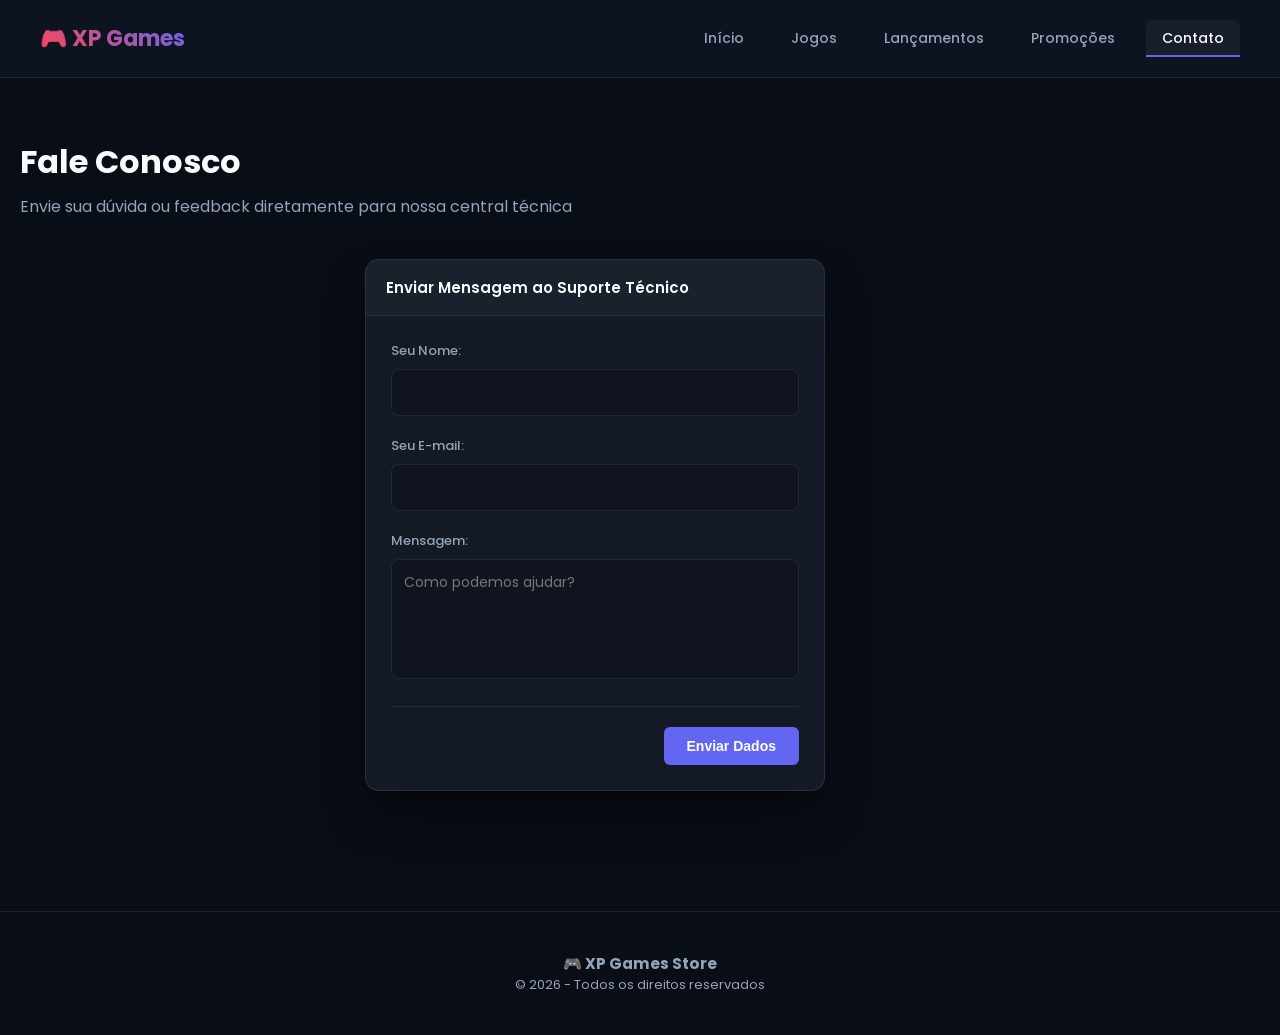
<file: contato.html>
<!DOCTYPE html>
<html lang="pt-BR">
<head>
  <meta charset="UTF-8">
  <meta name="viewport" content="width=device-width, initial-scale=1.0">
  <title>XP Games - Contato</title>
  <link rel="stylesheet" href="style.css">
  <link href="https://fonts.googleapis.com/css2?family=Poppins:wght@300;400;500;600;700&display=swap" rel="stylesheet">
</head>
<body>
  <div class="bg"></div>

  <header class="header">
    <div class="logo">🎮 XP Games</div>
    <nav class="menu">
      <a href="index.html" class="nav-btn">Início</a>
      <a href="jogos.html" class="nav-btn">Jogos</a>
      <a href="lancamentos.html" class="nav-btn">Lançamentos</a>
      <a href="promocoes.html" class="nav-btn">Promoções</a>
      <a href="contato.html" class="nav-btn active">Contato</a>
    </nav>
  </header>

  <main class="main-content">
    <section class="section-title">
      <h2>Fale Conosco</h2>
      <p>Envie sua dúvida ou feedback diretamente para nossa central técnica</p>
    </section>
    <div class="contact-container">
      <div class="xp-window">
        <div class="xp-title-bar"><span>Enviar Mensagem ao Suporte Técnico</span></div>
        <div class="xp-window-body">
          <form action="index.html" method="GET">
            <div class="xp-form-group">
              <label>Seu Nome:</label>
              <input type="text" required class="xp-input">
            </div>
            <div class="xp-form-group">
              <label>Seu E-mail:</label>
              <input type="email" required class="xp-input">
            </div>
            <div class="xp-form-group">
              <label>Mensagem:</label>
              <textarea required class="xp-textarea" placeholder="Como podemos ajudar?"></textarea>
            </div>
            <div class="xp-divider"></div>
            <div class="xp-dialog-buttons">
              <button type="submit" class="xp-btn primary">Enviar Dados</button>
            </div>
          </form>
        </div>
      </div>
    </div>
  </main>

  <footer class="footer"><h3>🎮 XP Games Store</h3><p>© 2026 - Todos os direitos reservados</p></footer>
</body>
</html>
</file>
<file: style.css>
:root {
  --bg-dark: #090d16;
  --bg-card: #131a26;
  --bg-nav: #0d131f;
  --accent: #6366f1;       /* Roxo/Índigo Cyberpunk */
  --accent-hover: #4f46e5;
  --text-main: #f8fafc;
  --text-muted: #94a3b8;
  --success: #10b981;
  --discount: #ef4444;
  --border: rgba(255, 255, 255, 0.08);
}

* {
  box-sizing: border-box;
  margin: 0;
  padding: 0;
  transition: background 0.2s ease, transform 0.2s ease, box-shadow 0.2s ease;
}

body {
  background-color: var(--bg-dark);
  color: var(--text-main);
  font-family: 'Poppins', sans-serif;
  overflow-x: hidden;
}

/* Hacks estruturais ocultos */
.css-hack-radio, .css-hack-checkbox {
  display: none !important;
}

/* Header Premium */
.header {
  background: var(--bg-nav);
  border-bottom: 1px solid var(--border);
  display: flex;
  justify-content: space-between;
  align-items: center;
  padding: 20px 40px;
  position: sticky;
  top: 0;
  z-index: 100;
  backdrop-filter: blur(12px);
}

.logo {
  font-weight: 700;
  font-size: 22px;
  background: linear-gradient(45deg, #ff4655, var(--accent));
  -webkit-background-clip: text;
  -webkit-text-fill-color: transparent;
}

.menu { display: flex; gap: 15px; }

.nav-btn {
  color: var(--text-muted);
  text-decoration: none;
  padding: 8px 16px;
  font-size: 14px;
  font-weight: 500;
  border-radius: 6px;
}

.nav-btn:hover, .nav-btn.active {
  color: var(--text-main);
  background: rgba(255, 255, 255, 0.05);
}

.nav-btn.active {
  box-shadow: inset 0 -2px 0 var(--accent);
  border-radius: 6px 6px 0 0;
}

/* Layout Principal */
.main-content {
  padding: 60px 20px;
  max-width: 1300px;
  margin: 0 auto;
}

.section-title {
  margin-bottom: 40px;
}

.section-title h2 {
  font-size: 32px;
  font-weight: 700;
  margin-bottom: 8px;
}

.section-title p {
  color: var(--text-muted);
}

/* Hero Section */
.hero {
  display: flex;
  align-items: center;
  gap: 50px;
  background: radial-gradient(circle at top left, rgba(99, 102, 241, 0.15), transparent), var(--bg-card);
  padding: 50px;
  border-radius: 16px;
  border: 1px solid var(--border);
  margin-bottom: 60px;
}

.hero-text { flex: 1; }
.hero-text h1 { font-size: 44px; font-weight: 800; line-height: 1.2; margin: 15px 0; }
.badge { background: rgba(99, 102, 241, 0.2); color: #a5b4fc; padding: 6px 14px; font-size: 12px; border-radius: 20px; font-weight: 600; display: inline-block; }
.hero-card img { width: 100%; max-width: 500px; border-radius: 12px; box-shadow: 0 20px 40px rgba(0,0,0,0.5); }

.buttons { margin-top: 25px; display: flex; gap: 15px; }
.hero-click-btn {
  padding: 12px 28px; border-radius: 8px; font-weight: 600; text-decoration: none; font-size: 15px; display: inline-block;
}
.hero-click-btn.primary { background: var(--accent); color: white; }
.hero-click-btn.primary:hover { background: var(--accent-hover); transform: translateY(-2px); }
.hero-click-btn.secondary { background: transparent; color: white; border: 1px solid var(--border); }
.hero-click-btn.secondary:hover { background: rgba(255,255,255,0.05); }

/* Grid de Cards */
.products {
  display: grid;
  grid-template-columns: repeat(auto-fill, minmax(280px, 1fr));
  gap: 30px;
}

.card {
  background: var(--bg-card);
  border-radius: 12px;
  overflow: hidden;
  border: 1px solid var(--border);
  position: relative;
}

.card:hover {
  transform: translateY(-5px);
  box-shadow: 0 15px 30px rgba(0, 0, 0, 0.5);
  border-color: rgba(99, 102, 241, 0.4);
}

.card-image img { width: 100%; height: 160px; object-fit: cover; }
.card-content { padding: 20px; }
.tag { background: rgba(255,255,255,0.05); color: var(--text-muted); font-size: 11px; padding: 4px 10px; border-radius: 4px; font-weight: 600; text-transform: uppercase; }
.card-content h3 { margin: 12px 0; font-size: 18px; font-weight: 600; white-space: nowrap; overflow: hidden; text-overflow: ellipsis; }
.card-bottom { display: flex; justify-content: space-between; align-items: center; margin-top: 20px; }

.price { font-weight: 700; font-size: 18px; color: var(--text-main); }
.price-old { text-decoration: line-through; color: var(--text-muted); font-size: 13px; margin-right: 5px; }
.price-discount { color: var(--discount); font-weight: 700; }

.buy-btn {
  background: var(--accent); color: white; padding: 8px 18px; border-radius: 6px; cursor: pointer; font-size: 13px; font-weight: 600; border: none; text-align: center;
}
.buy-btn:hover { background: var(--accent-hover); }

/* Sistema de Filtro Avançado CSS */
.filter-buttons { display: flex; gap: 10px; margin-bottom: 35px; background: var(--bg-card); padding: 8px; border-radius: 10px; border: 1px solid var(--border); width: fit-content; }
.filter-btn { padding: 8px 20px; cursor: pointer; border-radius: 6px; font-size: 13px; font-weight: 600; color: var(--text-muted); }
.filter-btn:hover { color: var(--text-main); }

#filter-acao:checked ~ .catalog-grid .card:not(.item-acao),
#filter-rpg:checked ~ .catalog-grid .card:not(.item-rpg),
#filter-corrida:checked ~ .catalog-grid .card:not(.item-corrida) {
  display: none;
}

#filter-todos:checked ~ .filter-buttons .btn-cat-todos,
#filter-acao:checked ~ .filter-buttons .btn-cat-acao,
#filter-rpg:checked ~ .filter-buttons .btn-cat-rpg,
#filter-corrida:checked ~ .filter-buttons .btn-cat-corrida {
  background: var(--accent); color: white;
}

/* Modal Estilo Vidro Escuro (Substituindo o Layout XP Antigo) */
.modal-overlay {
  position: fixed; top: 0; left: 0; width: 100%; height: 100%; background: rgba(5, 7, 12, 0.8);
  backdrop-filter: blur(8px); display: flex; justify-content: center; align-items: center; z-index: 9999; opacity: 0; pointer-events: none;
}
#checkout-toggle:checked ~ .modal-overlay { opacity: 1; pointer-events: auto; }

.xp-window { background: var(--bg-card); width: 460px; border: 1px solid rgba(255,255,255,0.1); border-radius: 14px; box-shadow: 0 25px 50px -12px rgba(0,0,0,0.7); overflow: hidden; }
.xp-title-bar { background: rgba(255,255,255,0.03); padding: 16px 20px; display: flex; justify-content: space-between; align-items: center; border-bottom: 1px solid var(--border); }
.xp-title-bar span { font-weight: 600; font-size: 15px; }
.xp-close-btn { background: rgba(255,255,255,0.08); border: none; color: white; width: 26px; height: 26px; border-radius: 5px; cursor: pointer; display: flex; justify-content: center; align-items: center; font-size: 12px; }
.xp-close-btn:hover { background: var(--discount); }

.xp-window-body { padding: 25px; }
.wizard-header { margin-bottom: 20px; display: flex; justify-content: space-between; align-items: center; }
.wizard-header h2 { font-size: 18px; font-weight: 700; }
.wizard-header p { font-size: 13px; color: var(--text-muted); margin-top: 2px; }
.wizard-header span { font-size: 24px; }

.payment-methods label { display: block; background: rgba(255,255,255,0.02); padding: 14px; border: 1px solid var(--border); border-radius: 8px; margin-bottom: 10px; cursor: pointer; font-size: 14px; }
.payment-methods input { margin-right: 10px; accent-color: var(--accent); }

.wizard-step-box { display: none; }
#step-1:checked ~ .xp-window-body #box-step1, #step-2:checked ~ .xp-window-body #box-step2 { display: block; }

.xp-divider { height: 1px; background: var(--border); margin: 20px 0; }
.xp-dialog-buttons { display: flex; justify-content: flex-end; gap: 10px; }

.xp-btn { background: rgba(255,255,255,0.05); border: 1px solid var(--border); padding: 10px 22px; font-size: 14px; font-weight: 600; cursor: pointer; border-radius: 6px; color: white; display: inline-block; text-align: center; }
.xp-btn.primary { background: var(--accent); border-color: transparent; }
.xp-btn.primary:hover { background: var(--accent-hover); }

/* Formulário de Contato Moderno */
.contact-container { max-width: 550px; margin: 0 auto; }
.xp-form-group { margin-bottom: 20px; }
.xp-form-group label { display: block; font-size: 13px; font-weight: 500; margin-bottom: 8px; color: var(--text-muted); }
.xp-input, .xp-textarea { width: 100%; padding: 12px; background: rgba(0,0,0,0.2); border: 1px solid var(--border); border-radius: 8px; color: white; font-family: inherit; font-size: 14px; }
.xp-input:focus, .xp-textarea:focus { border-color: var(--accent); outline: none; }
.xp-textarea { height: 120px; resize: none; }

.footer { border-top: 1px solid var(--border); text-align: center; padding: 40px; color: var(--text-muted); font-size: 13px; margin-top: 60px; }
</file>
